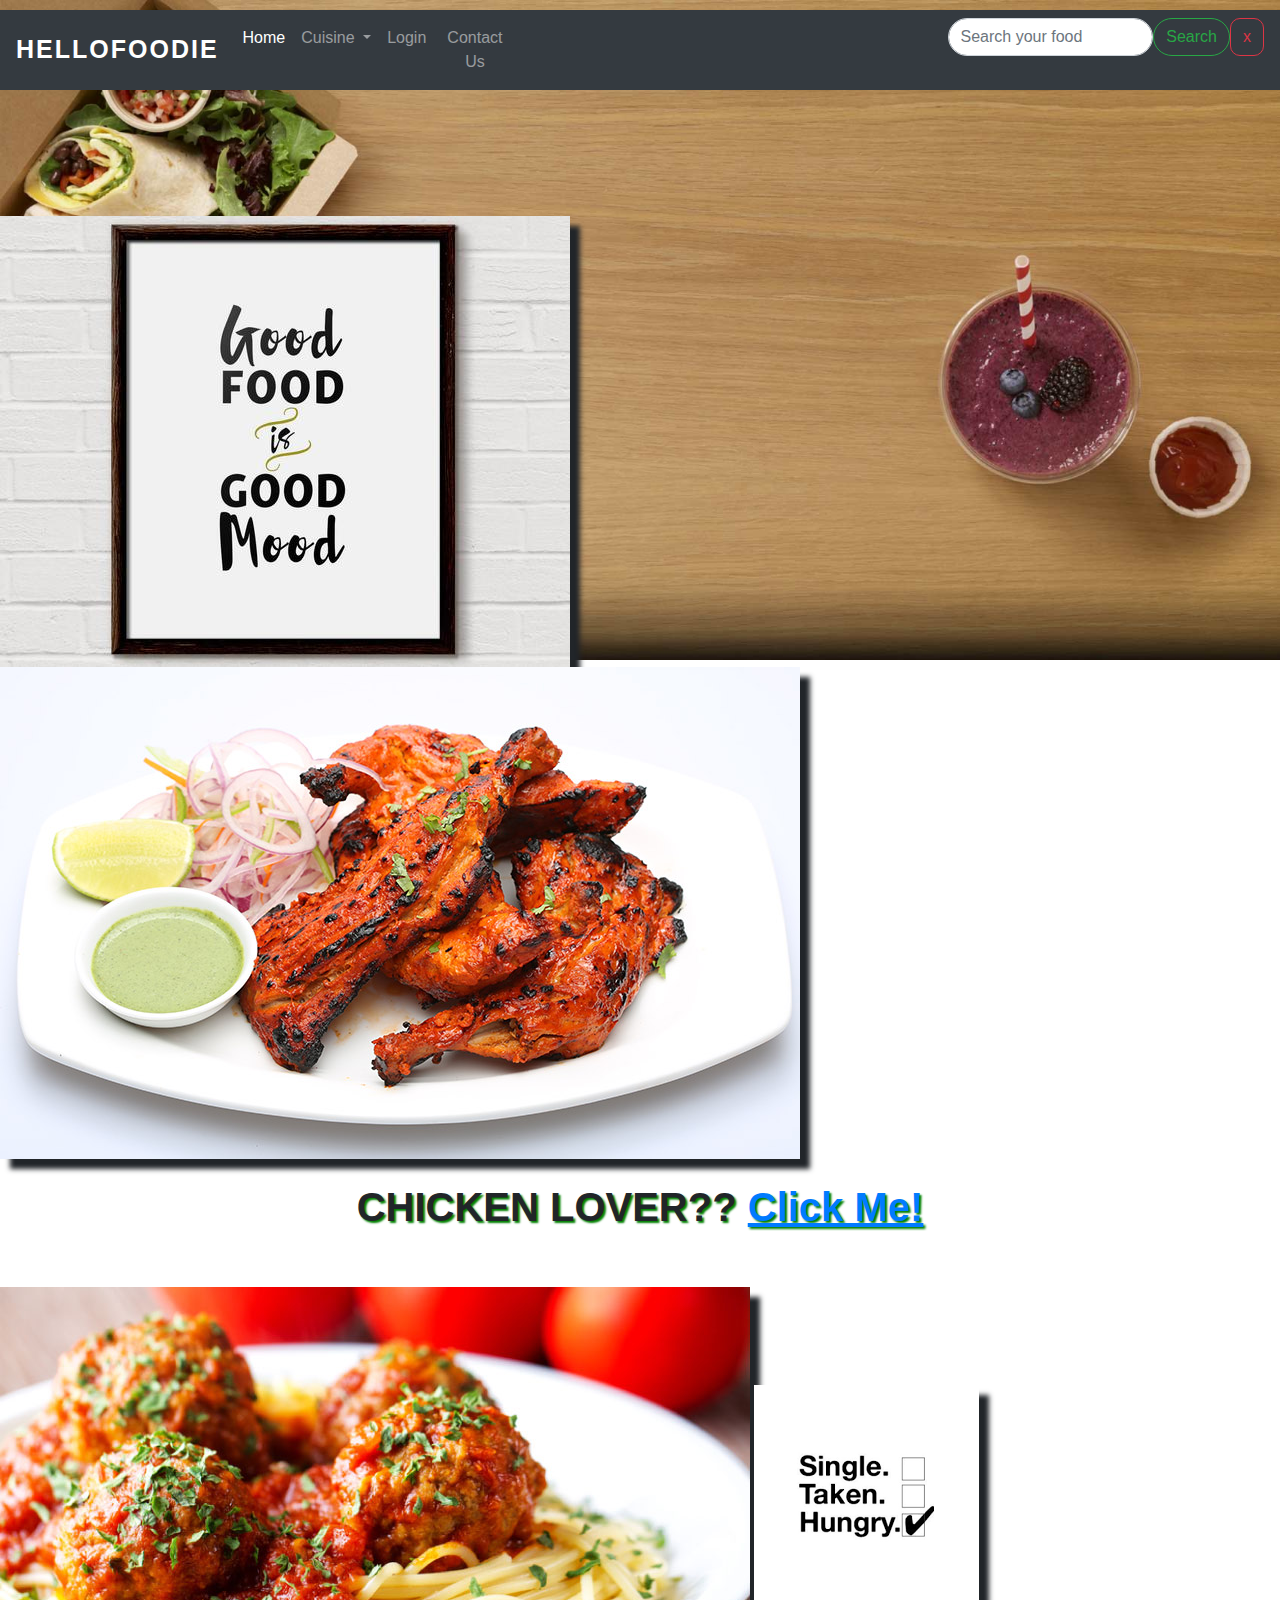
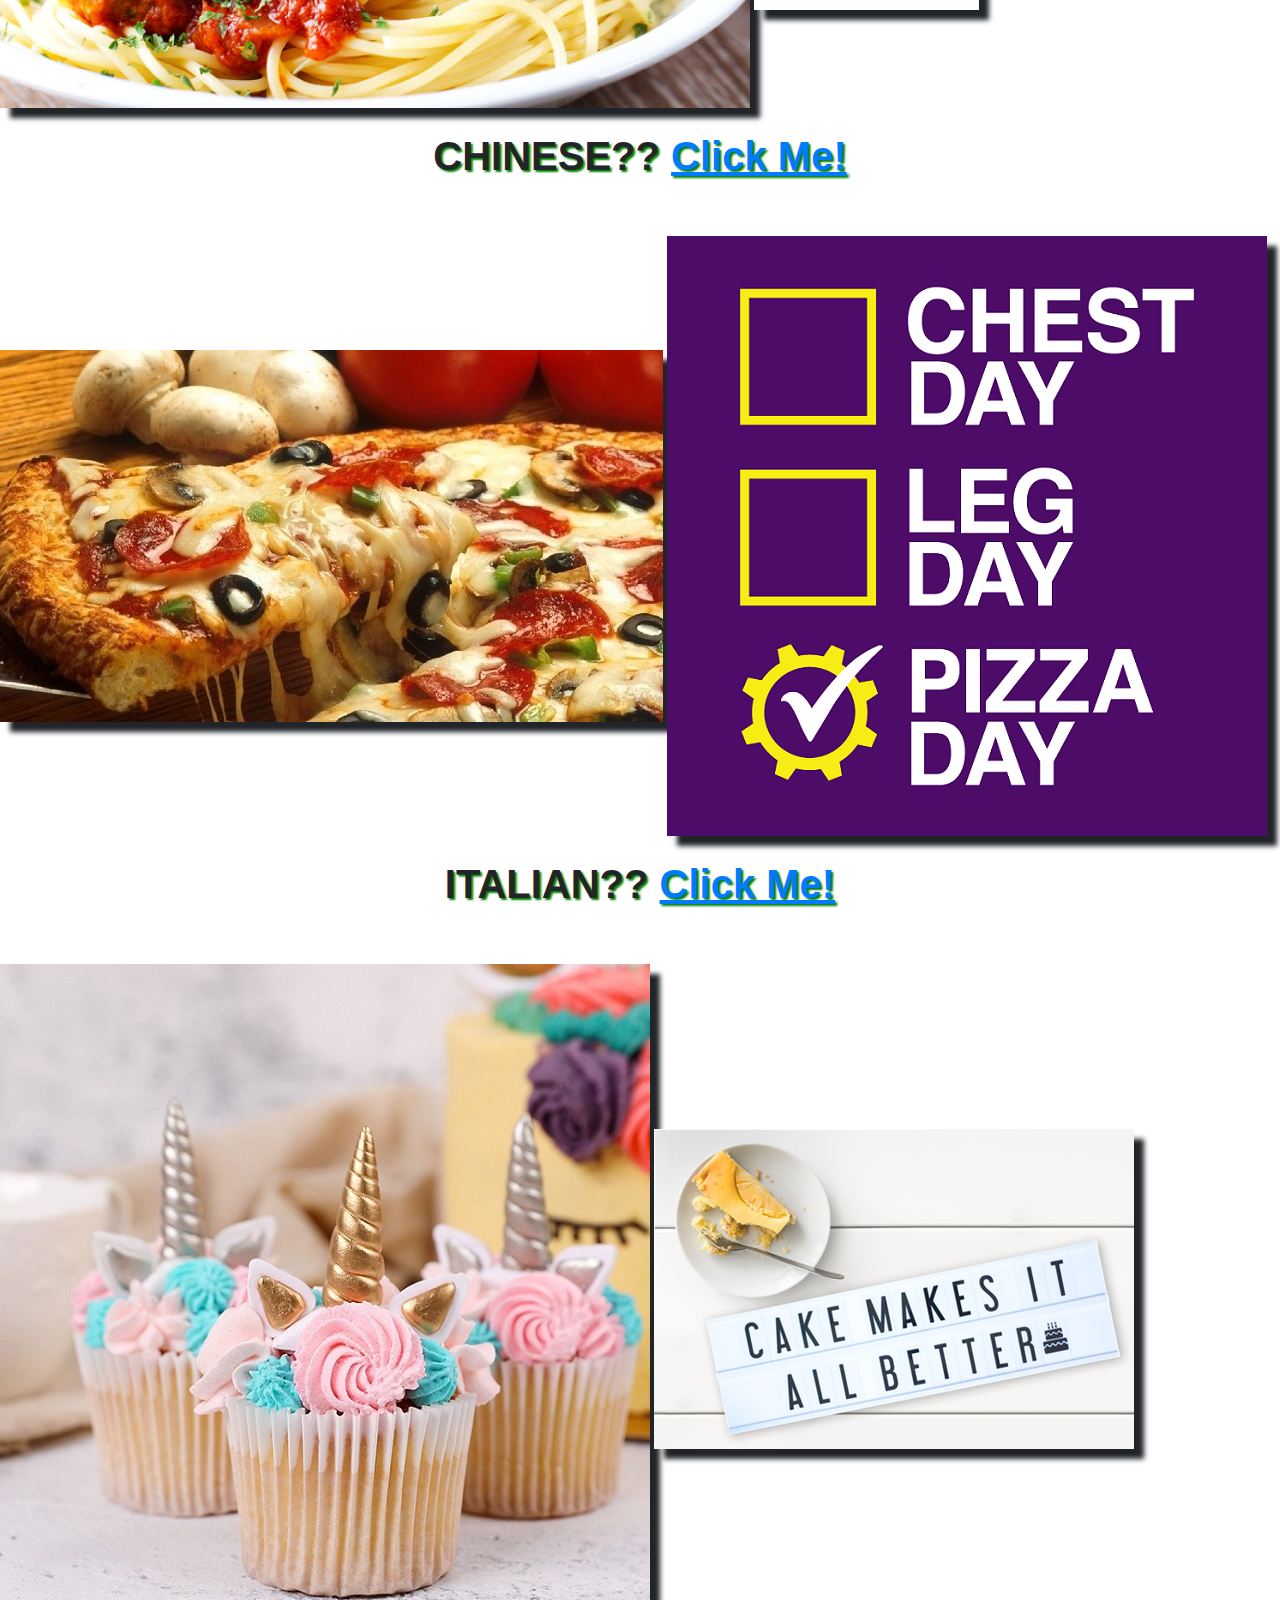
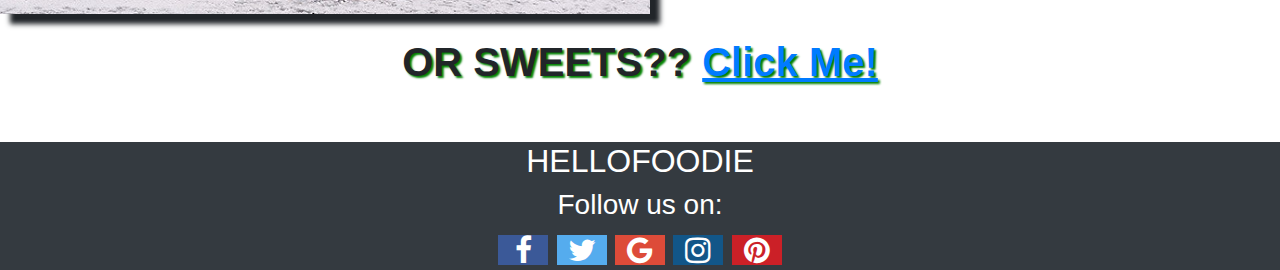
<file: index.html>
<!DOCTYPE html>
<html>

<head>
    <title>Food</title>
    <meta name="viewport" content="width=device-width, initial-scale=1.0">
    <link rel="stylesheet" href="https://maxcdn.bootstrapcdn.com/bootstrap/4.3.1/css/bootstrap.min.css"/>
    <link rel="stylesheet" href="https://cdnjs.cloudflare.com/ajax/libs/font-awesome/4.7.0/css/font-awesome.min.css">
    <link rel="stylesheet" type="text/css" href="style.css">
</head>

<body>
  <nav class="navbar navbar-expand-md bg-dark fixed-top navbar-dark">
    <a class="navbar-brand" href="./index.html">hellOfoodie</a>
    <button class="navbar-toggler" type="button" data-toggle="collapse" data-target="#collapsibleNavbar">
      <span class="navbar-toggler-icon"></span>
    </button>
    <div class="collapse navbar-collapse" id="collapsibleNavbar">
      <ul class="navbar-nav">
        <li class="nav-item active">
          <a class="nav-link" href="./index.html">Home</a>
        </li>
        <li class="nav-item dropdown">
          <a class="nav-link dropdown-toggle" href="#" id="navbarDropdown" role="button" data-toggle="dropdown" aria-haspopup="true" aria-expanded="false">
          Cuisine
          </a>
          <div class="dropdown-menu" aria-labelledby="navbarDropdown">
            <a class="dropdown-item" href="#" onclick='getRecipes("Chicken")'>Chicken</a>
            <a class="dropdown-item" href="#" onclick='getRecipes("Chinese")'>Chinese</a>
            <a class="dropdown-item" href="#" onclick='getRecipes("Italian")'>Italian</a>
            <a class="dropdown-item" href="#" onclick='getRecipes("Mexican")'>Mexican</a>
            <a class="dropdown-item" href="#" onclick='getRecipes("Salad")'>Salads</a>
            <a class="dropdown-item" href="#" onclick='getRecipes("Desert")'>Deserts</a>
          </div>
        </li>
        <li class="nav-item">
          <a class="nav-link" href="login.html">Login</a>
        </li>
        <li class="nav-item">
          <a class="nav-link" href="./feedback.html">Contact Us</a>
        </li>
        &emsp;&emsp;&emsp;&emsp;&emsp;&emsp;&emsp;&emsp;&emsp;&emsp;&emsp;&emsp;&emsp;&emsp;&emsp;&emsp;&emsp;&emsp;&emsp;&emsp;&emsp;&emsp;&emsp;&emsp;&emsp;&emsp;&emsp;
        <li class="nav-item">
          <input class="form-control mr-sm-2" type="search" placeholder="Search your food" aria-label="Search"
          id="search-input">
        </li>
        <li class="nav-item">
          <button class="btn btn-outline-success my-2 my-sm-0" type="submit" id="search-button">Search</button>
        </li>
        <li class="nav-item">
          <button class="btn btn-outline-danger my-2 my-sm-0" type="submit" id="search-close" onclick="cleandata()">x</button>
        </li>
      </ul>
    </div>
  </nav>

  <!-- Main -->
  <br><br><br><br><br><br><br>
  <div id="recipes"></div>

  <!-- Modal -->
  <center>
    <div class="modal fade in" id="mailModal" role="dialog" style="z-index: 9999; display: none; padding-left: 0px;">
      <div class="modal-dialog">
        <div class="modal-content">
          <div class="modal-header">
            <h4 class="modal-title" id="mailheader">Ingredients</h4>
            <button type="button" class="close" data-dismiss="modal">x</button>
          </div>
          <div class="modal-body">
            <div class="form-horizontal">
              <div id="datare"></div>
            </div>
          </div>
        </div>
      </div>
    </div>
  </center>
  <br><br>
  <div>
    <img class="box" src="abcd.jpg">
    <img class="box" src="download2.jpg">
      <br><br><h1 align="center" >  <strong> CHICKEN LOVER??</strong>
    <a href="#" onclick='getRecipes("Chicken")'><b><u style="font-size: 40px">Click Me!</u></b></a></h1>
  </div>
  <br><br>
  <div >
    <img class="box" src="download4.jpg">
    <img class="box" src="abcd1.png">
    <br><br>
      <h1 align="center"><strong>CHINESE??</strong>
    <a href="#" onclick='getRecipes("Chinese")'><b><u style="font-size: 40px">Click Me!</u></b></a></h1>
  </div>
  <br><br>
  <div >
    <img class="box" src="abcd2.jpg">
    <img class="box" src="pizza.png">
      <br><br> <h1 align="center"><strong>ITALIAN??</strong>
    <a href="#" onclick='getRecipes("Italian")'><b><u style="font-size: 40px"> Click Me!</u></b></a></h1>
  </div>
  <br><br>
  <div> 
    <img class="box" src="download1.jpg">
    <img class="box" src="abcd3.png">
      <br><br>  <h1 align="center"><strong>OR SWEETS??</strong>
    <a href="#" onclick='getRecipes("Desert")'><b><u style="font-size: 40px">Click Me!</u></b></a></h1>
  </div>
  <br><br>

  <!--Footer-->
  <div class="bg-dark" id="footer">
    <h2>HELLOFOODIE</h2>
    <h3>Follow us on:</h3>
    <a href="" class="fa fa-facebook"></a>
    <a href="#" class="fa fa-twitter"></a>
    <a href="#" class="fa fa-google"></a>
    <a href="#" class="fa fa-instagram"></a>
    <a href="#" class="fa fa-pinterest"></a>
  </div>
  <script type="text/javascript" src="http://code.jquery.com/jquery-3.4.1.min.js"></script>
  <script src="https://ajax.googleapis.com/ajax/libs/jquery/3.4.1/jquery.min.js"></script>
  <script src="https://maxcdn.bootstrapcdn.com/bootstrap/4.1.0/js/bootstrap.min.js"></script>
  <script src="./script.js"></script>
</body>
</html>
</file>
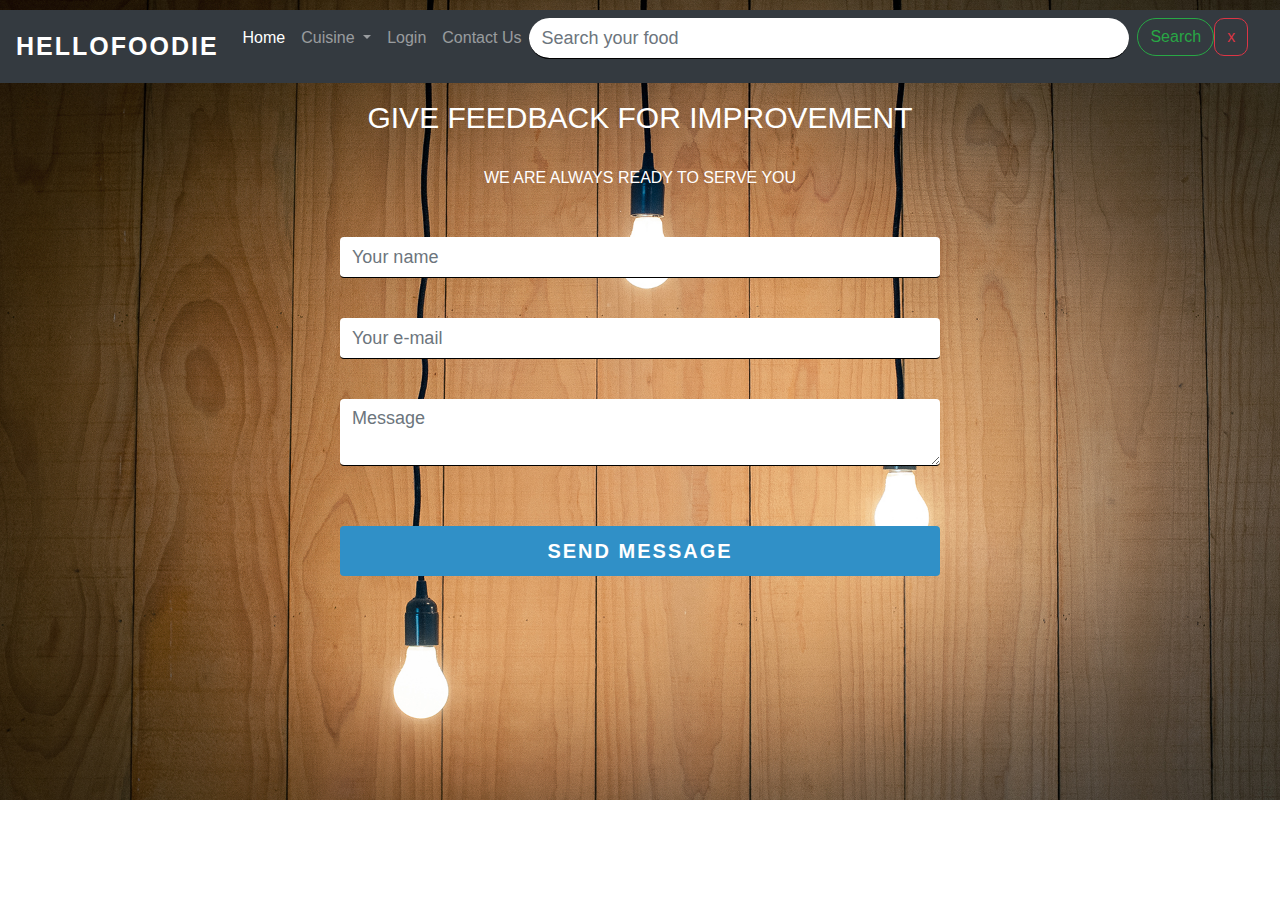
<file: feedback.html>
<!DOCTYPE html>
<html>

<head>
    <title>Food</title>
    <meta name="viewport" content="width=device-width, initial-scale=1.0">
    <link rel="stylesheet" href="https://maxcdn.bootstrapcdn.com/bootstrap/4.3.1/css/bootstrap.min.css" />
    <style>
      body
      {
        background-image: url(back.jpg);
        background-repeat: no-repeat;
        background-size: 100%;
        background-attachment: fixed;
      }
      .navbar
      {
        margin-top: 10px;
      }
      .navbar .container
      {
        background: #ffffffe3;
        width: auto;
        border-radius: 0 0 0.1em 0.1em;
      }
      .navbar-brand
      {
        color: white;
        font-size: 25px;
        text-transform: uppercase;
        font-weight: bold;
        letter-spacing: 2px;
      } 
      .navbar-nav
      {
        text-align: center;
      }
      .navbar-toggler
      {
        padding: 1px 5px;
        font-size: 18px;
        line-height: 0.3;
        background: #fff;
      }
      #brand
      {
        position: fixed;
        top: 5em;
        left: 33%;
        background: #ffffffcf;
        width: 35%;
        border-radius: 0.5em;
      }
      #brand-name
      {
        padding: 0.5em 0.5em 0.5em 0.5em;
        text-align: center;
        font-size: x-large;
      }
      #search-bar
      {
        padding: 1em 1em 1em 1em;
      } 
      #search-input
      {
        border-radius: 30px;
      }
      #search-button
      {
        border-radius: 30px;
      }
      #search-close
      {
        border-radius: 10px;
      }
      .feedback-title
      {
        margin-top: 100px;
        color: white;
        text-transform: uppercase;
        transition: 1s;
        text-align: center;
      }
      .feedback-title h1
      {
        font-size: 30px;
      }
      .feedback-title h2
      {
        font-size: 16px;
      }
      form
      {
        margin-top: 50px;
        transition: 1s;
      }
      .form-control
      {
        width: 600px;
        border: none;
        outline: none;
        border-bottom: 1px solid black;
        color: #fff;
        font-size: 18px;
        margin-bottom: 16px;
      }
      input
      {
        height: 40px;
      }
      form .submit
      {
        background: #3090C7;
        border-color: transparent;
        color: #fff;
        font-size: 20px;
        font-weight: bold;
        letter-spacing: 2px;
        height: 50px;
        margin-top: 20px;
      }
      form .submit:hover
      {
        background-color: #f44336;
        cursor: pointer;
        opacity: 0.7;
      }
    </style>
</head>

<body>
  <nav class="navbar navbar-expand-md bg-dark fixed-top navbar-dark">
    <a class="navbar-brand" href="./index.html">hellOfoodie</a>
    <button class="navbar-toggler" type="button" data-toggle="collapse" data-target="#collapsibleNavbar">
      <span class="navbar-toggler-icon"></span>
    </button>
    <div class="collapse navbar-collapse" id="collapsibleNavbar">
      <ul class="navbar-nav">
        <li class="nav-item active">
          <a class="nav-link" href="./index.html">Home</a>
        </li>
        <li class="nav-item dropdown">
          <a class="nav-link dropdown-toggle" href="#" id="navbarDropdown" role="button" data-toggle="dropdown" aria-haspopup="true" aria-expanded="false">Cuisine
          </a>
          <div class="dropdown-menu" aria-labelledby="navbarDropdown">
            <a class="dropdown-item" href="#" onclick='getRecipes("Chicken")'>Chicken</a>
            <a class="dropdown-item" href="#" onclick='getRecipes("Chinese")'>Chinese</a>
            <a class="dropdown-item" href="#" onclick='getRecipes("Italian")'>Italian</a>
            <a class="dropdown-item" href="#" onclick='getRecipes("Mexican")'>Mexican</a>
            <a class="dropdown-item" href="#" onclick='getRecipes("Salad")'>Salads</a>
            <a class="dropdown-item" href="#" onclick='getRecipes("Desert")'>Deserts</a>
          </div>
        </li>
        <li class="nav-item">
          <a class="nav-link" href="login.html">Login</a>
        </li>
        <li class="nav-item">
          <a class="nav-link" href="./feedback.html">Contact Us</a>
        </li>
        
        <li class="nav-item">
          <input class="form-control mr-sm-2" type="search" placeholder="Search your food" aria-label="Search"
          id="search-input">
        </li>
        <li class="nav-item">
          <button class="btn btn-outline-success my-2 my-sm-0" type="submit" id="search-button">Search</button>
        </li>
        <li class="nav-item">
          <button class="btn btn-outline-danger my-2 my-sm-0" type="submit" id="search-close" onclick="cleandata()">x</button>
        </li>
      </ul>
    </div>
  </nav>
  <div class="feedback-title">
    <h1>Give feedback for improvement</h1>
    <br>
    <h2>We are always ready to serve you</h2>
   </div>
   <div class="feedback-form">
    <form id="feedback-form" method="post" style="display: flex; flex-direction: column; align-items: center">
      <input name="name" type="text" class="form-control" placeholder="Your name" required>
      <br>
      <input name="email" type="email" class="form-control" placeholder="Your e-mail" required>
      <br>
      <textarea name="message" class="form-control" placeholder="Message" row="4" required></textarea>
      <br>
      <input type="submit" class="form-control submit" value="SEND MESSAGE">
    </form>
  </div>        
</body>
</html>
</file>
<file: style.css>
body
{
  margin: 0px;
  padding: 0px;
  background-image: url("background1.jpg");
  background-repeat: no-repeat;
  background-size: 100%;
  background-attachment: fixed;
}
.box {
  box-shadow: 10px 10px 5px;
}
h1{
  text-shadow: 2px 2px 2px green;
}
.carousel-inner
{
  position: fixed !important;
}

.carousel-item
{
  height: 100vh;
  min-height: 300px;
  background: no-repeat center center;
  -webkit-background-size: cover;
  background-size: cover;
}

.navbar
{
  margin-top: 10px;
}

.navbar .container
{
  background: #ffffffe3;
  width: auto;
  border-radius: 0 0 0.1em 0.1em;
}

.navbar-brand
{
  color: white;
  font-size: 25px;
  text-transform: uppercase;
  font-weight: bold;
  letter-spacing: 2px;
}

.navbar-nav
{
  text-align: center;
}

.navbar-toggler
{
  padding: 1px 5px;
  font-size: 18px;
  line-height: 0.3;
  background: #fff;
}

#brand
{
  position: fixed;
  top: 5em;
  left: 33%;
  background: #ffffffcf;
  width: 35%;
  border-radius: 0.5em;
}

#brand-name
{
  padding: 0.5em 0.5em 0.5em 0.5em;
  text-align: center;
  font-size: x-large;
}

#search-bar
{
  padding: 1em 1em 1em 1em;
}

#search-input
{
  border-radius: 30px;
}

#search-button
{
  border-radius: 30px;
}

#search-close
{
  border-radius: 10px;
}

#recipes
{
  display: none;
  width: 90%;
  background: #ffffffa6;
  padding: 10px;
  border-radius: 0.5em;
  margin-left: 5%;
  height: 70%;
  overflow: scroll;
}

#pics
{
  display: none;
  width: 90%;
  background: #ffffffa6;
  padding: 10px;
  border-radius: 0.5em;
  left: 5%;
  height: 70%;
  overflow: scroll;
}

#nutri-analysis
{
  display: none;
  width: 90%;
  background: #ffffff;
  padding: 10px;
  border-radius: 0.5em;
  left: 5%;
  height: auto;
  overflow: scroll;
}

.recipe-card
{
  float: left;
  padding: 0.1em;
  margin: 15px;
  height: 450px;
  width:200px;
}

.pic-card
{
  float: left;
  padding: 1em;
  margin: 0.2em;
}

#contact-us
{
  width: 70%;
  background: #ffffffd9;
  padding: 1em 5em 2em 5em;
  position: absolute;
  top: 10%;
  border-radius: 0.5em;
  left: 15%;
}

.card-img-top
{
  width: 12em;
  align-self: center;
}

#ab
{
  padding-left:550px;
}

#footer
{
  left: 0;
  bottom: 0;
  width: 100%;
  color: white;
  text-align: center;
}

.fa 
{
  font-size: 30px;
  width: 50px;
  text-align: center;
  text-decoration: none;
  margin: 5px 2px;
}

.fa:hover 
{
  border-radius: 20px;
  text-decoration: none;
  color: white;
}

.fa-facebook 
{
  background: #3B5998;
  color: white;
}

.fa-twitter 
{
  background: #55ACEE;
  color: white;
}

.fa-google 
{
  background: #dd4b39;
  color: white;
}

.fa-instagram 
{
  background: #125688;
  color: white;
}

.fa-pinterest 
{
  background: #cb2027;
  color: white;
}

.container 
{
  position: relative;
  text-align: center;
  color: white;
}
</file>
